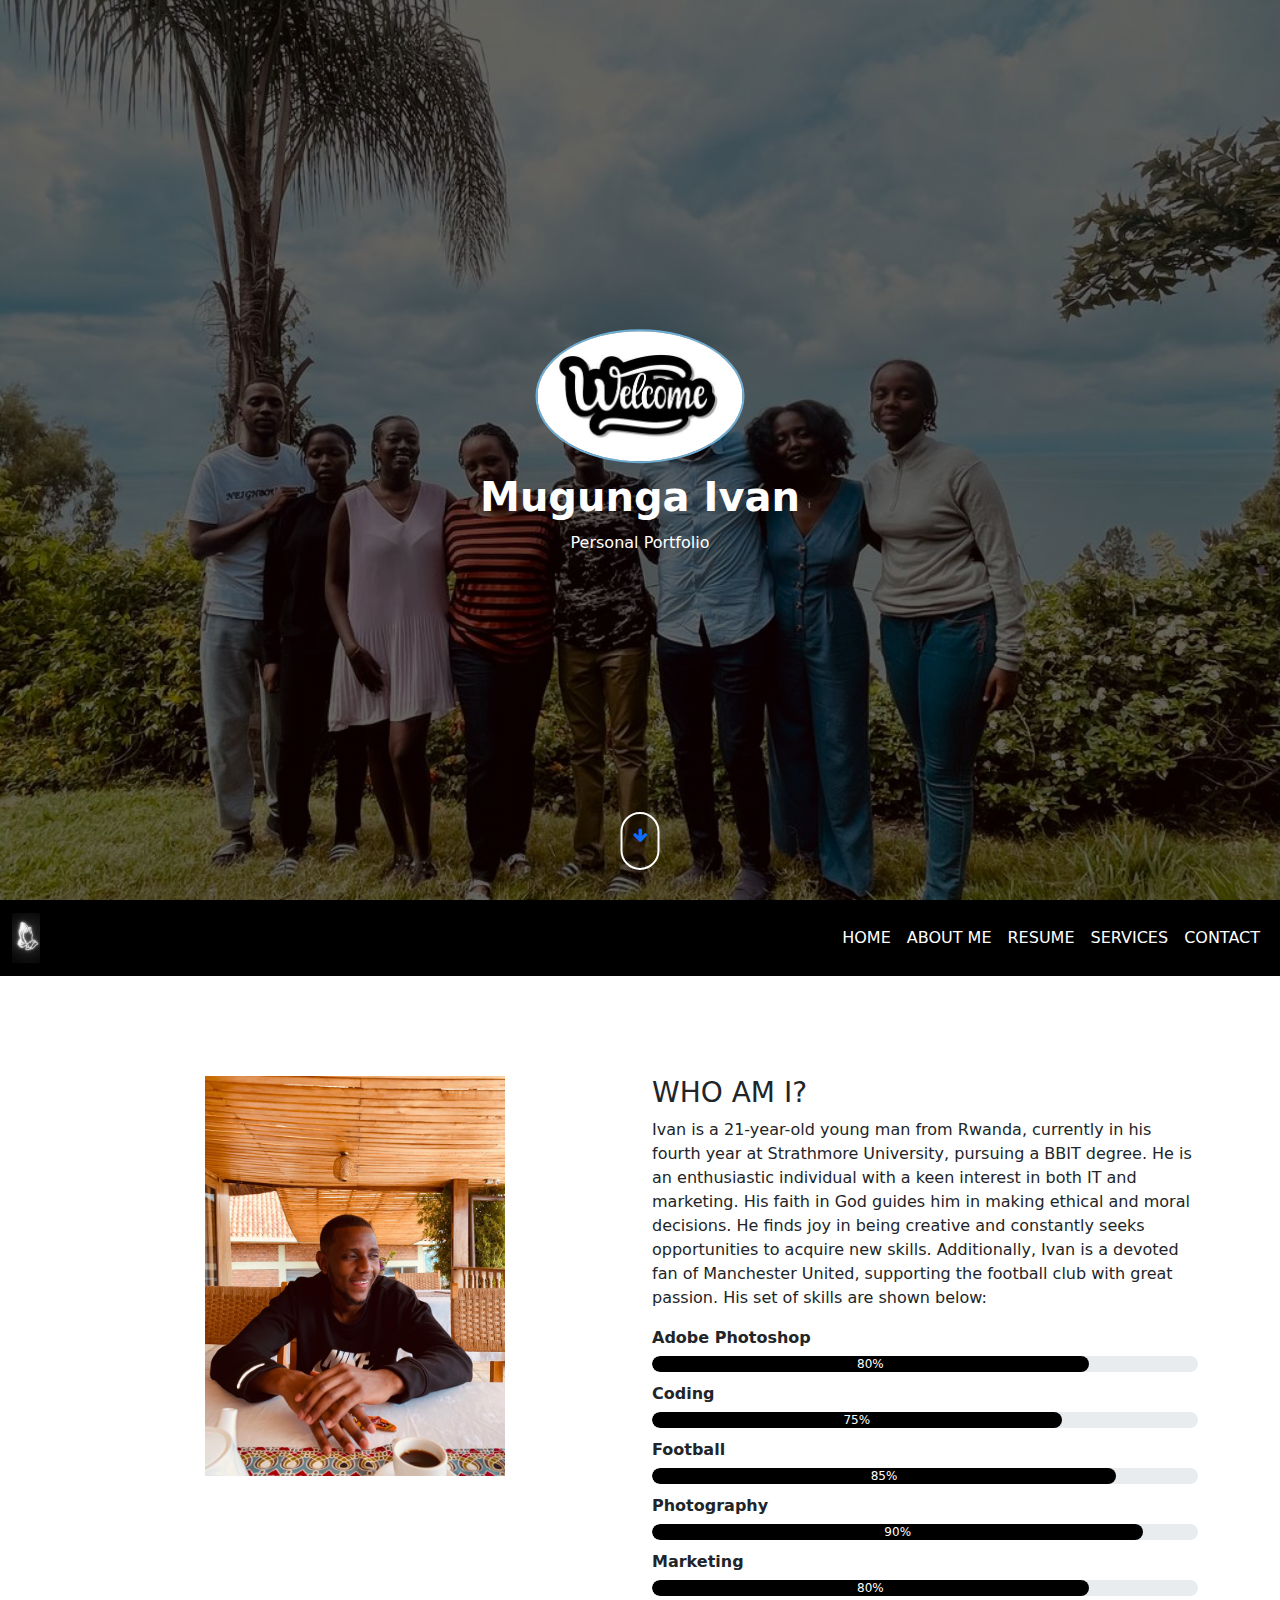
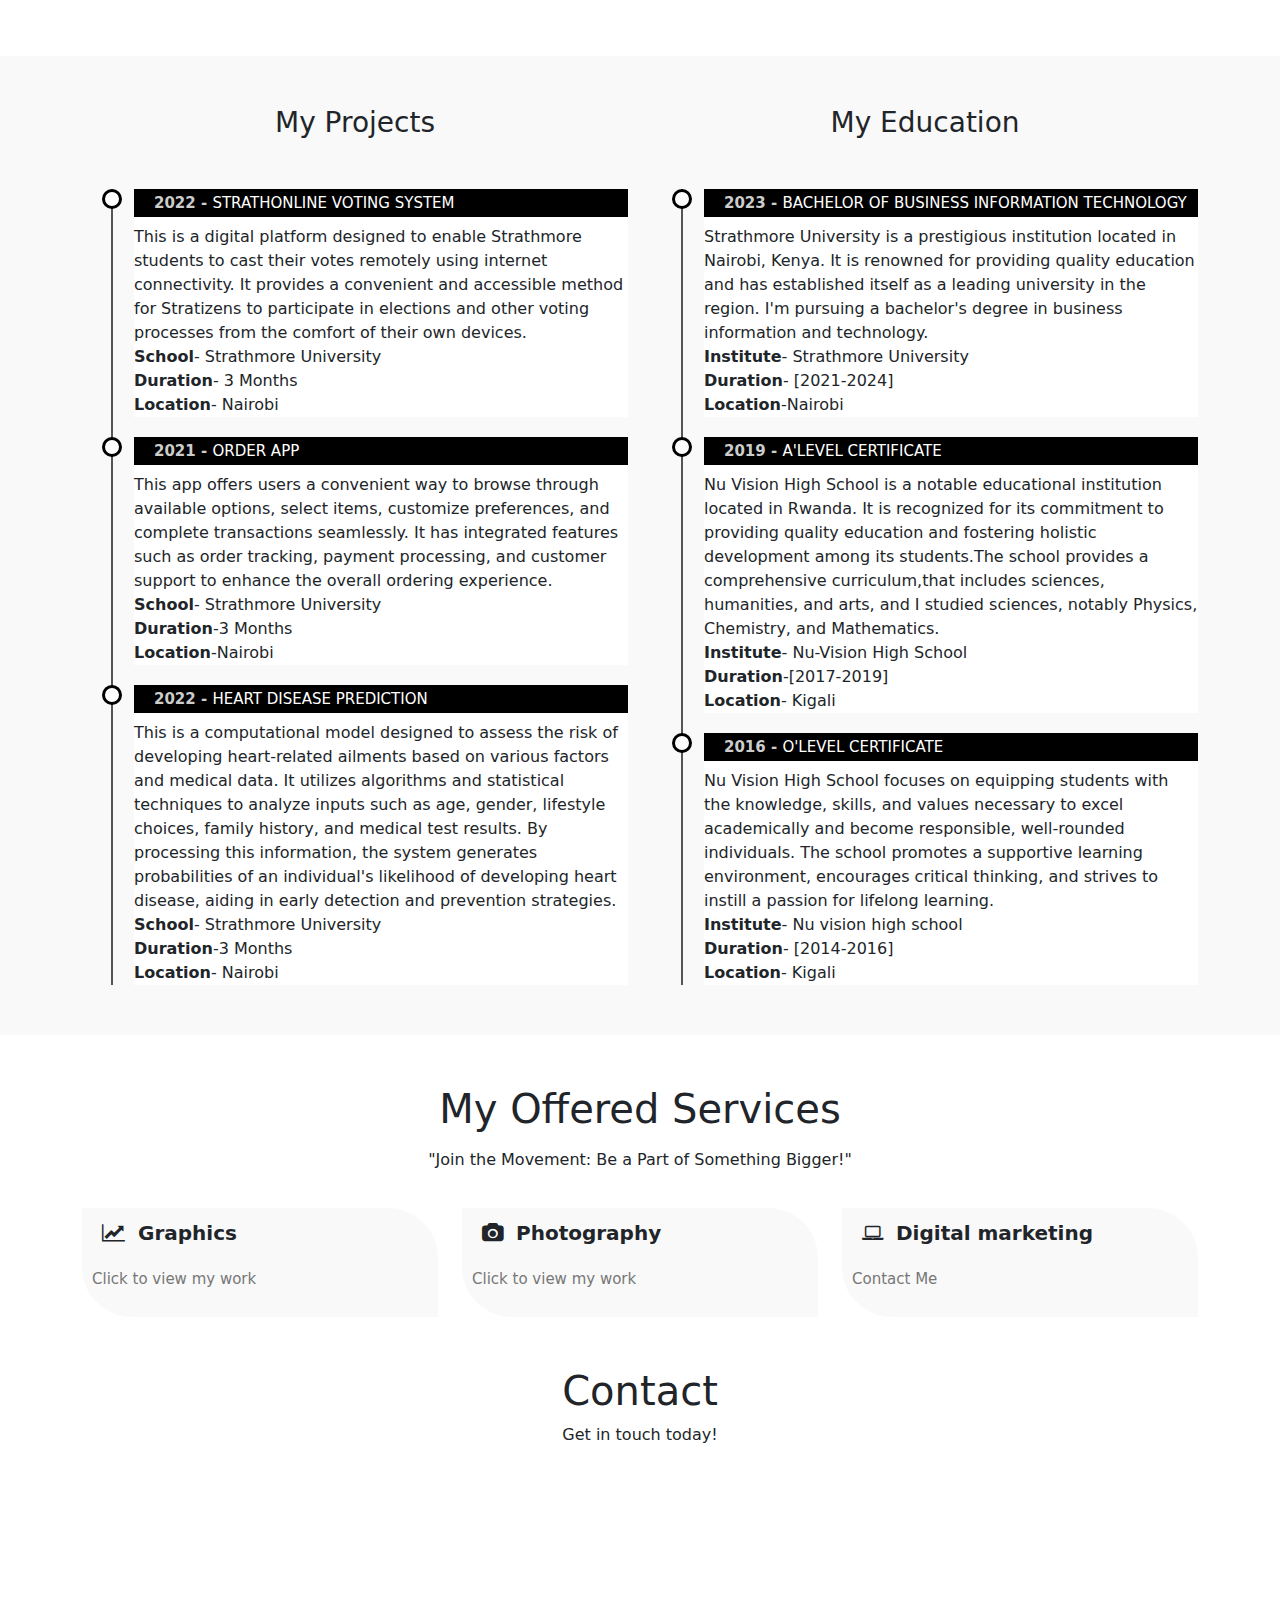
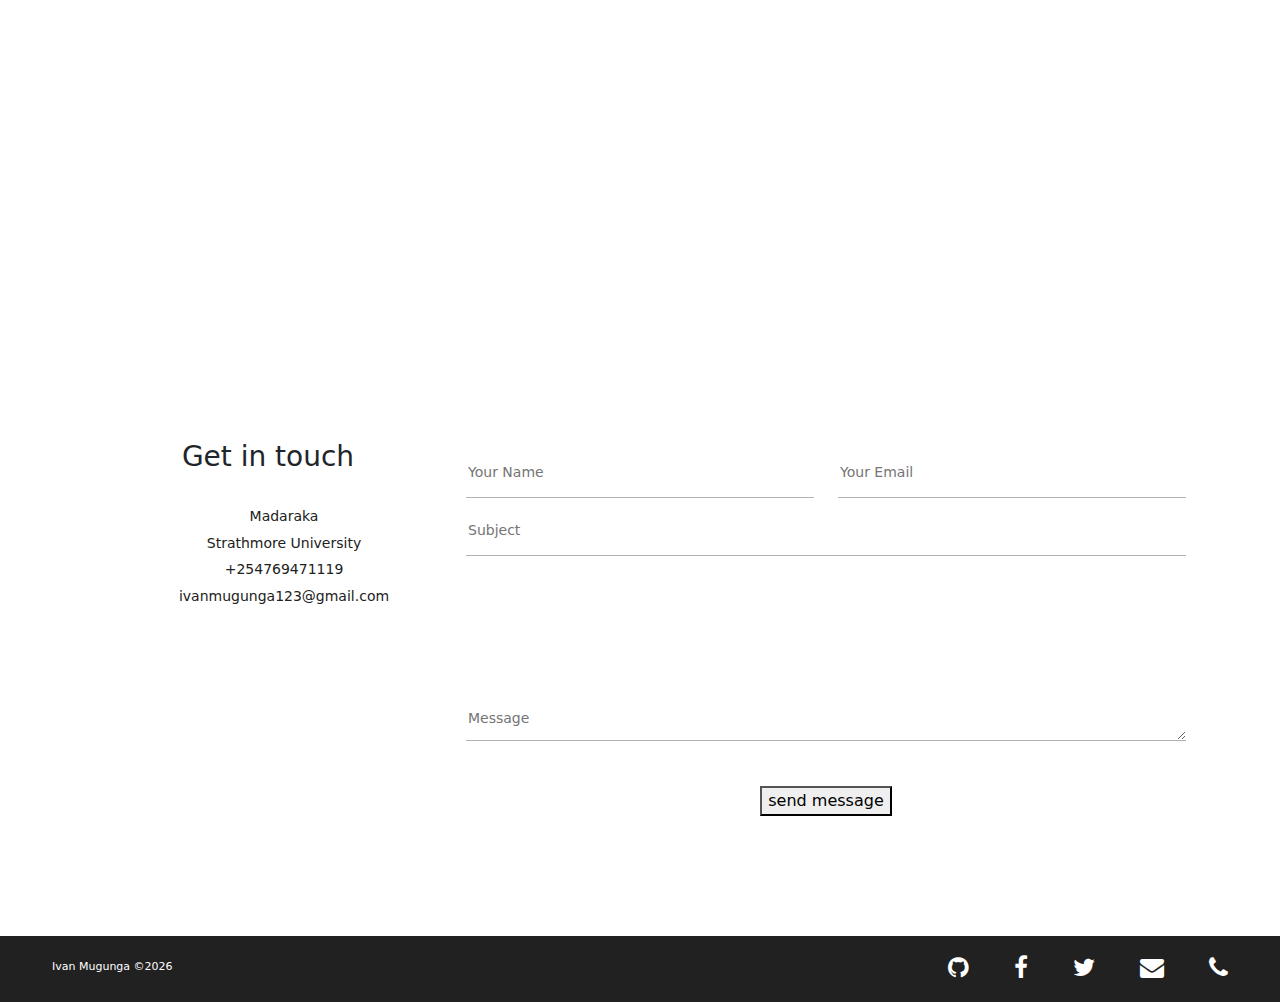
<file: index.html>
<!DOCTYPE html>
<html>
<head>
	
	<title>Resume Website</title>
	<link rel="stylesheet" href="css/style.css">
	
	<link rel="stylesheet"
 href="https://cdn.jsdelivr.net/npm/bootstrap@5.0.2/dist/css/bootstrap.min.css">

	<script src="https://code.jquery.com/jquery-3.3.1.slim.min.js" >	
	</script>
	<script src="https://stackpath.bootstrapcdn.com/bootstrap/4.1.3/js/bootstrap.min.js">
		</script>
<script src="https://cdnjs.cloudflare.com/ajax/libs/popper.js/1.14.3/umd/popper.min.js" >


</script>
<link rel="stylesheet" href="https://stackpath.bootstrapcdn.com/font-awesome/4.7.0/css/font-awesome.css" >
 
<!-- Favicon -->
<link href="img/favicon.ico" rel="shortcut icon"/>

<!-- Google font -->
<link href="https://fonts.googleapis.com/css?family=Poppins:300,300i,400,400i,500,500i,600,600i,700,700i&display=swap" rel="stylesheet">


</head>
<body>
	<section id="header">
	<div class="container text-center">
	<div class="user-box">
	<img src="images/wlc.jpg">
	<h1>Mugunga Ivan</h1>
	<p>Personal Portfolio</p>
	</div>
	</div>
	<div class="scroll-btn">
	<div class="scroll-bar"><a href="#about"><i class="fa fa-arrow-down"></i></a>
		
	</div>	
	</div>
	</section>
	<section id="user-info">

	<div class="nav-bar">
	<nav class="navbar navbar-expand-lg">
  <div class="container-fluid">
    <a class="navbar-brand" href="#"><img src="images/drake.png"></a>
    <button class="navbar-toggler" type="button" data-toggle="collapse" data-target="#defaultNavbar1" aria-controls="defaultNavbar1"aria-expanded="false" aria-label="Toggle navigation">

      <i class="fa fa-bars" ></i>
      <meta name="viewport" content="width=device-width, initial-scale=1">
    </button>
    <div class="collapse navbar-collapse" id="defaultNavbar1">
      <ul class="navbar-nav ms-auto">
        <li class="nav-item ">
          <a class="nav-link" href="#">HOME</a>
        </li>
        <li class="nav-item">
          <a class="nav-link" href="#about">ABOUT ME</a>
        </li>
        <li class="nav-item">
          <a class="nav-link" href="#resume">RESUME</a>
        </li>
        <li class="nav-item">
          <a class="nav-link " href="#services">SERVICES</a>
        </li>
         <li class="nav-item">
          <a class="nav-link " href="#Contact">CONTACT</a>
        </li>
      </ul>
    </div>
  </div>
</nav>	
</div>
</section>
<section id="about">
<div class="about container" id="about">
<div class="row">
<div class="col-md-6 text-center">
<img src="images/iv.jpg" class="profile-img">
</div>
<div class="col-md-6">
<h3>WHO AM I?</h3>
<p>
Ivan is a 21-year-old young man from Rwanda, currently in his fourth year at Strathmore University, pursuing a BBIT degree. He is an enthusiastic individual with a keen interest in both IT and marketing. His faith in God guides him in making ethical and moral decisions. He finds joy in being creative and constantly seeks opportunities to acquire new skills. Additionally, Ivan is a devoted fan of Manchester United, supporting the football club with great passion. His set of skills are shown below:</p>
<div class="skills-bar">
	<p>Adobe Photoshop</p>
	<div class="progress">
		<div class="progress-bar" style="width:80% ;">80%</div>
		
	</div>
	<p>Coding</p>
	<div class="progress">
		<div class="progress-bar" style="width:75% ;">75%</div>
		
	</div>
	<p>Football</p>
	<div class="progress">
		<div class="progress-bar" style="width:85% ;">85%</div>
	
</div>
<p>Photography</p>
	<div class="progress">
		<div class="progress-bar" style="width:90% ;">90%</div>
</div>
<p>Marketing</p>
	<div class="progress">
		<div class="progress-bar" style="width:80% ;">80%</div>
</div>
</div>
</div>
</div>
</div>
</section>
  
  <div class="resume" id="resume">
  	<div class="container">
  		<div class="row" >
  			<div class="col-md-6">
  				<h3 class="text-center">My Projects</h3>
  				<ul class="timeline">
  					<li>
  						<h4> <span>2022 - </span>STRATHONLINE VOTING SYSTEM </h4>
  						<p>This is a digital platform designed to enable Strathmore students to cast their votes remotely using internet connectivity. It provides a convenient and accessible method for Stratizens to participate in elections and other voting processes from the comfort of their own devices.  <br>
						
							<b>School</b>- Strathmore University <br>
  							<b>Duration</b>- 3 Months <br>
  							<b>Location</b>- Nairobi <br>

  						</p>
  					</li>
  					<li>
  						<h4><span>2021 - </span>ORDER APP</h4>
  						<p>This app offers users a convenient way to browse through available options, select items, customize preferences, and complete transactions seamlessly. It has integrated features such as order tracking, payment processing, and customer support to enhance the overall ordering experience.<br>
  							<b>School</b>- Strathmore University<br>
  							<b>Duration</b>-3 Months <br>
  							<b>Location</b>-Nairobi <br>

  						</p>
  					</li>
  					<li>
  						<h4><span>2022 - </span>HEART DISEASE PREDICTION</h4>
  						<p>This is a computational model designed to assess the risk of developing heart-related ailments based on various factors and medical data. It utilizes algorithms and statistical techniques to analyze inputs such as age, gender, lifestyle choices, family history, and medical test results. By processing this information, the system generates probabilities of an individual's likelihood of developing heart disease, aiding in early detection and prevention strategies.<br>
  							<b>School</b>- Strathmore University<br>
  							<b>Duration</b>-3 Months <br>
  							<b>Location</b>- Nairobi <br>

  						</p>
  					</li>
  				</ul>
  			</div>

  			<div class="col-md-6">
  				<h3 class="text-center">My Education</h3>
  				<ul class="timeline">
  					<li>
  						<h4><span>2023 - </span> BACHELOR OF BUSINESS INFORMATION TECHNOLOGY </h4>
  						<p>Strathmore University is a prestigious institution located in Nairobi, Kenya. It is renowned for providing quality education and has established itself as a leading university in the region. I'm pursuing a bachelor's degree in business information and technology. <br>
  							<b>Institute</b>- Strathmore University <br>
  							<b>Duration</b>- [2021-2024] <br>
  							<b>Location</b>-Nairobi <br>

  						</p>
  					</li>
  					<li>
  						<h4><span>2019 - </span> A'LEVEL CERTIFICATE </h4>
   						<p>Nu Vision High School is a notable educational institution located in Rwanda. It is recognized for its commitment to providing quality education and fostering holistic development among its students.The school provides a comprehensive curriculum,that includes sciences, humanities, and arts, and I studied sciences, notably Physics, Chemistry, and Mathematics.<br>
 							<b>Institute</b>- Nu-Vision High School <br>
  							<b>Duration</b>-[2017-2019] <br>
  							<b>Location</b>- Kigali <br>

  						</p>
  					</li>
  					<li>
  						<h4><span>2016 - </span> O'LEVEL CERTIFICATE</h4>
  						<p>Nu Vision High School focuses on equipping students with the knowledge, skills, and values necessary to excel academically and become responsible, well-rounded individuals. The school promotes a supportive learning environment, encourages critical thinking, and strives to instill a passion for lifelong learning.<br>
  							<b>Institute</b>- Nu vision high school<br>
  							<b>Duration</b>- [2014-2016] <br>
  							<b>Location</b>- Kigali <br>

  						</p>
  					</li>
  				</ul>
  			</div>
  		</div>
  	</div>
  </div>

  <div class="services" id="services">
  	<div class="container">
  		<h1 class="text-center">My Offered Services</h1>
  		<p class="text-center">"Join the Movement: Be a Part of Something Bigger!"</p>
  		<div class="row">
  			<div class="col-md-4">
  				<div class="services-box">
  					<i class="fa fa-line-chart"></i><span>Graphics</span>
					<a href="photography/graphics.html" style="text-decoration: none;"><p>Click to view my work</p></a>
  					
  				</div>
  				
  			</div>
  			<div class="col-md-4">
  				<div class="services-box">
  					<i class="fa fa-camera"></i><span>Photography</span>
					<a href="photography/index.html" style="text-decoration: none;"><p>Click to view my work</p></a>
  					
  				</div>
  				
  			</div>
  			<div class="col-md-4">
  				<div class="services-box">
  					<i class="fa fa-laptop"></i><span>Digital marketing</span>
					<a href="#Contact" style="text-decoration: none;"><p>Contact Me</p></a>
  					
  				</div>
  				
  			</div>
  		</div>
  	</div>
  </div>

  <div class="Contact" id="Contact">
  	<div class="container text-center">
  		<h1>Contact</h1>
  		<p class="text-center">Get in touch today!</p>
		<!-- Google Map -->
	<div class="map">
		<iframe src="https://www.google.com/maps/embed?pb=!1m18!1m12!1m3!1d3988.7765941778903!2d36.80994637418335!3d-1.3093245356500698!2m3!1f0!2f0!3f0!3m2!1i1024!2i768!4f13.1!3m3!1m2!1s0x182f112e9eff4827%3A0x17a918597484c8ea!2sStrathmore%20University!5e0!3m2!1sen!2ske!4v1686152260880!5m2!1sen!2ske" width="600" height="450" style="border:0;" allowfullscreen="" loading="lazy" referrerpolicy="no-referrer-when-downgrade"></iframe>
	</div>
	<!-- Google Map end -->
<!-- Contact section  -->
<section class="contact-section">
	<div class="container">
		<div class="row">
			<div class="col-lg-4">
				<div class="contact-text">
					<h3>Get in touch</h3>
					<ul>
						<li>Madaraka <br>Strathmore University</li>
						<li>+254769471119</li>
						<li>ivanmugunga123@gmail.com</li>
					</ul>
				</div>
			</div>
			<div class="col-lg-8">
				<form class="contact-form">
					<div class="row">
						<div class="col-lg-6">
							<input type="text" placeholder="Your Name">
						</div>
						<div class="col-lg-6">
							<input type="text" placeholder="Your Email">
						</div>
						<div class="col-lg-4">
						</div>
						<div class="col-lg-16">
							<input type="text" placeholder="Subject">
							<textarea class="text-msg" placeholder="Message"></textarea>
							<button class="site-btn" type="submit">send message</button>
						</div>
					</div>
				</form>
			</div>
		</div>
	</div>
</section>

	


	
	
  		
  		
  	</div>
  </div>
	</section>
	<!-- Footer section   -->
	<footer class="footer-section">
		<div class="container-fluid">
			<div class="row">
				<div class="col-md-6 order-1 order-md-2">
					<div class="footer-social-links">
						<a href="https://github.com/ivanmug"><i class="fa fa-github"  style="font-size:24px"></i></a>
						<a href=""><i class="fa fa-facebook"  style="font-size:24px"></i></a>
						<a href=""><i class="fa fa-twitter"  style="font-size:24px"></i></a>
						<a href="ivanmugunga123@gmail.com"><i class="fa fa-envelope"  style="font-size:24px"></i></a>
						<a href="+254769471119"><i class="fa fa-phone"  style="font-size:24px"></i></a>
					</div>
				</div>
				<div class="col-md-6 order-2 order-md-1">
					<div class="copyright">
Ivan Mugunga &copy;<script>document.write(new Date().getFullYear());</script>  </a>

</div>	
				</div>
			</div>
		</div>
	</footer>
	<!-- Footer section end  -->

</body>
</html>
</file>
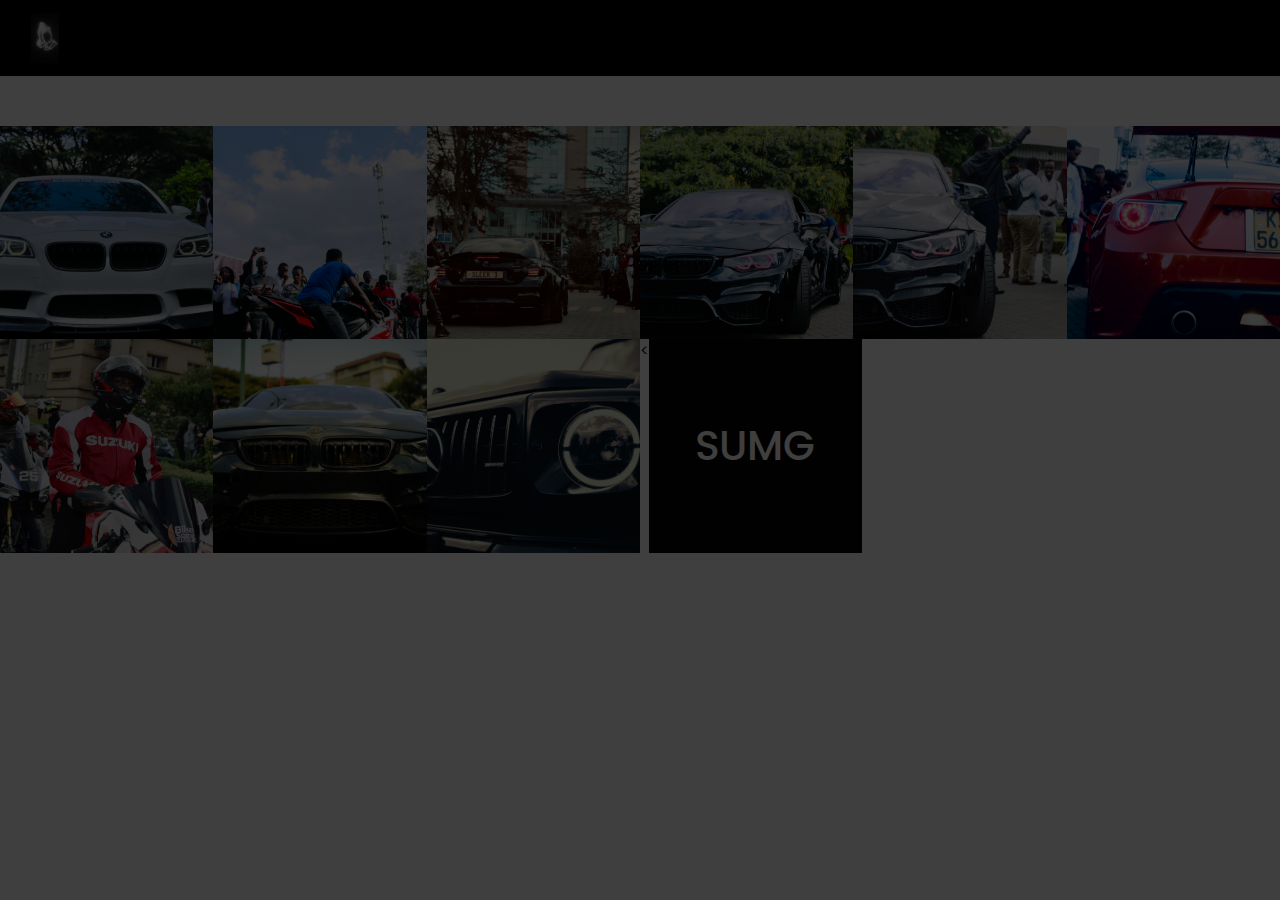
<file: photography/index.html>
<!DOCTYPE html>
<html lang="zxx">
<head>
	<title>Photography</title>
	<meta charset="UTF-8">
	<meta name="description" content="Photography">
	<meta name="keywords" content="photography">
	<meta name="viewport" content="width=device-width, initial-scale=1.0">
	
	<!-- Favicon -->
	<link href="img/favicon.ico" rel="shortcut icon"/>

	<!-- Google font -->
	<link href="https://fonts.googleapis.com/css?family=Poppins:300,300i,400,400i,500,500i,600,600i,700,700i&display=swap" rel="stylesheet">

	<!-- Stylesheets -->
	<link rel="stylesheet" href="../css/style.css">
	<link rel="stylesheet" href="css/bootstrap.min.css"/>
	<link rel="stylesheet" href="css/font-awesome.min.css"/>
	<link rel="stylesheet" href="css/magnific-popup.css"/>
	<link rel="stylesheet" href="css/slicknav.min.css"/>
	<link rel="stylesheet" href="css/owl.carousel.min.css"/>

	<!-- Main Stylesheets -->
	<link rel="stylesheet" href="css/style.css"/>


	<!--[if lt IE 9]>
		<script src="https://oss.maxcdn.com/html5shiv/3.7.2/html5shiv.min.js"></script>
		<script src="https://oss.maxcdn.com/respond/1.4.2/respond.min.js"></script>
	<![endif]-->

</head>
<body>
	<!-- Page Preloder -->
	<div id="preloder">
		<div class="loader"></div>
	</div>

	<!-- Header section  -->
	
		<section id="user-info">
	
		<div class="nav-bar">
		<nav class="navbar navbar-expand-lg">
	  <div class="container-fluid">
		<a class="navbar-brand" href="../index.html"><img src="../images/drake.png"></a>
		<button class="navbar-toggler" type="button" data-toggle="collapse" data-target="#defaultNavbar1" aria-controls="defaultNavbar1"aria-expanded="false" aria-label="Toggle navigation">
	
		  <i class="fa fa-bars" ></i>
		  <meta name="viewport" content="width=device-width, initial-scale=1">
		</button>
		<div class="collapse navbar-collapse" id="defaultNavbar1">
		  
		</div>
	  </div>
	</nav>	
	</div>
	</section>
	<!-- Header section end  -->

	<!-- Portfolio section  -->
	<div class="portfolio-section">                                                          
		<div class="row portfolio-gallery m-0">
			<div class="mix col-xl-2 col-md-3 col-sm-4 col-6 p-0 nature">
				<a href="img/portfolio/pg1.jpeg" class="portfolio-item img-popup set-bg" data-setbg="img/portfolio/pg1.jpeg"></a>
			</div>
			<div class="mix col-xl-2 col-md-3 col-sm-4 col-6 p-0 studio">
				<a href="img/portfolio/pg2.JPG" class="portfolio-item img-popup set-bg" data-setbg="img/portfolio/pg2.JPG"></a>
			</div>
			<div class="mix col-xl-2 col-md-3 col-sm-4 col-6 p-0 weddings">
				<a href="img/portfolio/pg3.JPG" class="portfolio-item img-popup set-bg" data-setbg="img/portfolio/pg3.JPG"></a>
			</div>
			<div class="mix col-xl-2 col-md-3 col-sm-4 col-6 p-0 lifestyle">
				<a href="img/portfolio/pg4.JPG" class="portfolio-item img-popup set-bg" data-setbg="img/portfolio/pg4.JPG"></a>
			</div>
			<div class="mix col-xl-2 col-md-3 col-sm-4 col-6 p-0 fashion">
				<a href="img/portfolio/pg5.JPG" class="portfolio-item img-popup set-bg" data-setbg="img/portfolio/pg5.JPG"></a>
			</div>
			<div class="mix col-xl-2 col-md-3 col-sm-4 col-6 p-0 nature">
				<a href="img/portfolio/pg6.JPG"class="portfolio-item img-popup set-bg" data-setbg="img/portfolio/pg6.JPG"></a>
			</div>
			<div class="mix col-xl-2 col-md-3 col-sm-4 col-6 p-0 studio">
				<a href="img/portfolio/pg7.JPG" class="portfolio-item img-popup set-bg" data-setbg="img/portfolio/pg7.JPG"></a>
			</div>
			<div class="mix col-xl-2 col-md-3 col-sm-4 col-6 p-0 weddings">
				<a href="img/portfolio/pg8.JPG" class="portfolio-item img-popup set-bg" data-setbg="img/portfolio/pg8.JPG"></a>
			</div>
			<div class="mix col-xl-2 col-md-3 col-sm-4 col-6 p-0 lifestyle">
				<a href="img/portfolio/pg9.JPG" class="portfolio-item img-popup set-bg" data-setbg="img/portfolio/pg9.JPG"></a>
			</div>
			
			<
			<div class="mix col-xl-2 col-md-3 col-sm-4 col-6 p-0">
				<div class="portfolio-item  next-btn">
					<h2>SUMG</h2>
				</div>
			</div>
		</div>
	</div>
	<!-- Portfolio section end  -->
	
	
	

	

	<!--====== Javascripts & Jquery ======-->
	<script src="js/jquery-3.2.1.min.js"></script>
	<script src="js/bootstrap.min.js"></script>
	<script src="js/jquery.slicknav.min.js"></script>
	<script src="js/owl.carousel.min.js"></script>
	<script src="js/jquery.magnific-popup.min.js"></script>
	<script src="js/circle-progress.min.js"></script>
	<script src="js/mixitup.min.js"></script>
	<script src="js/instafeed.min.js"></script>
	<script src="js/masonry.pkgd.min.js"></script>
	<script src="js/main.js"></script>

	</body>
</html>
</file>
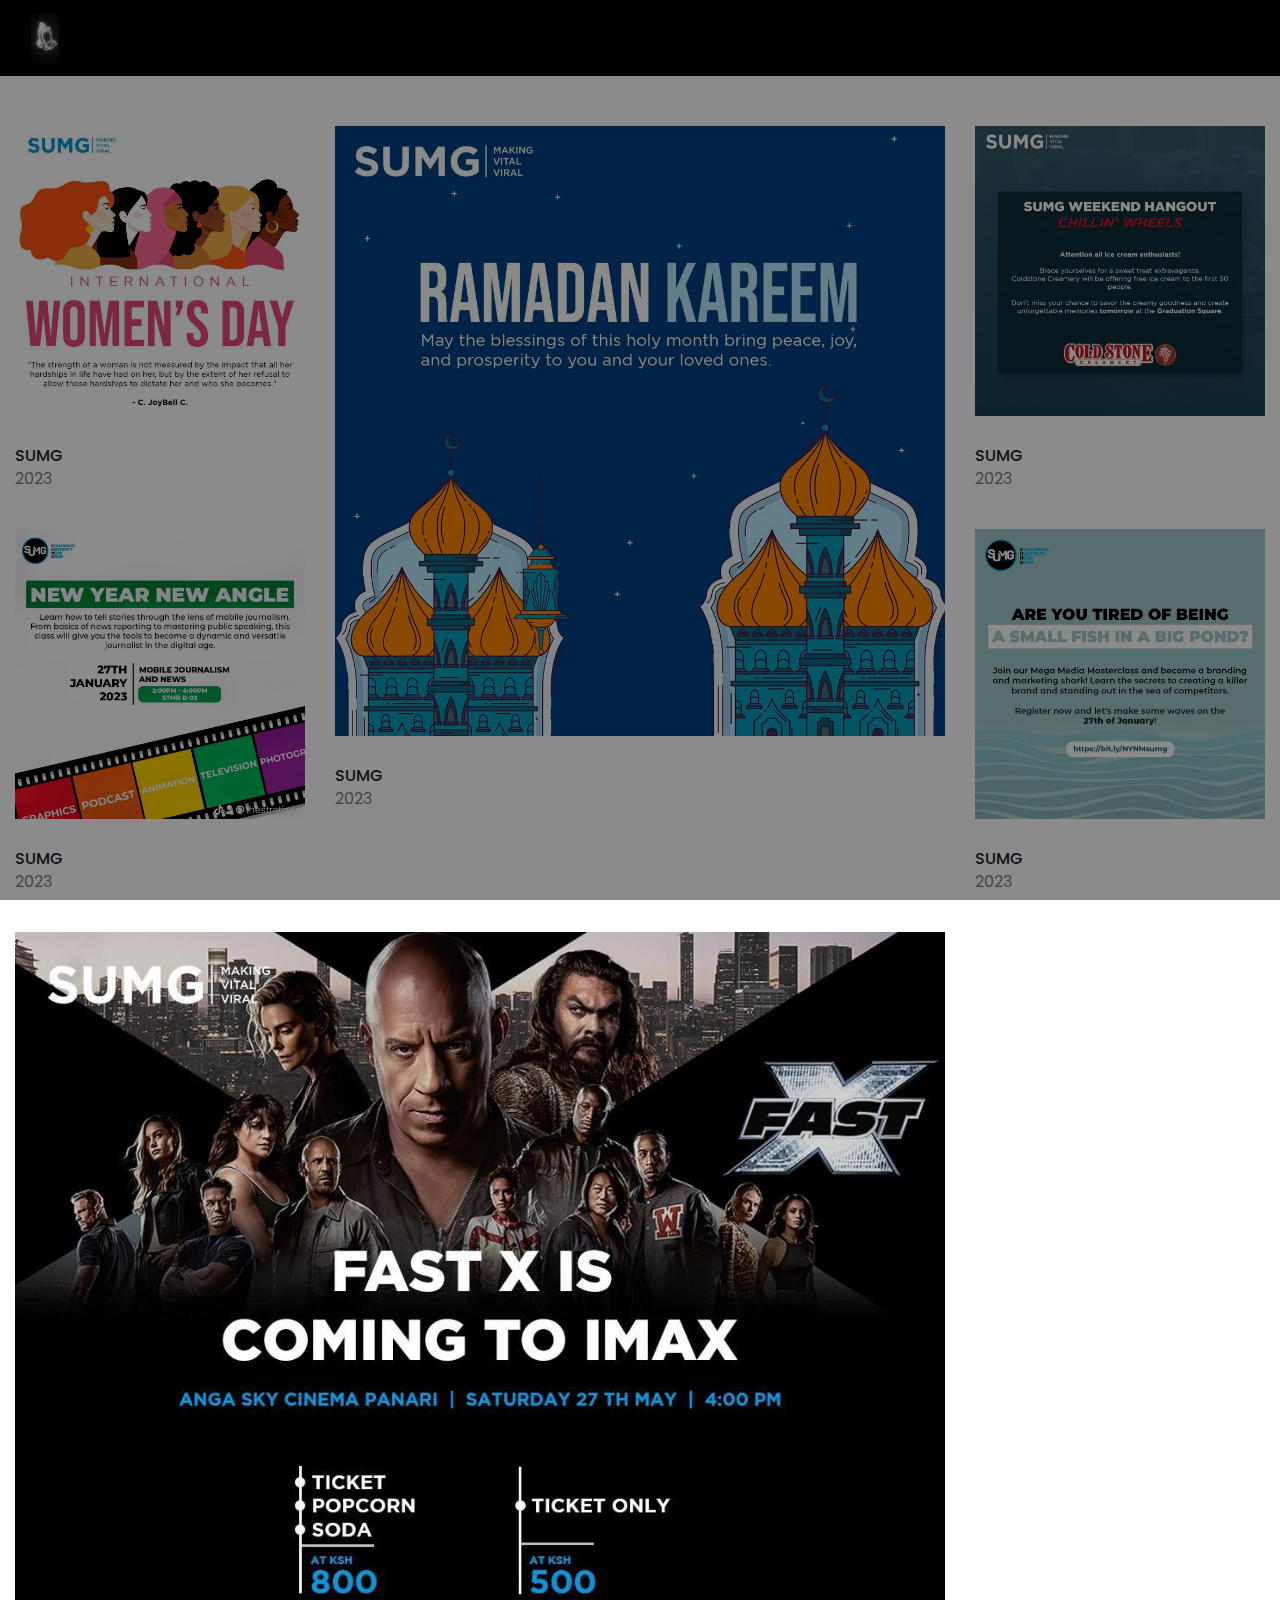
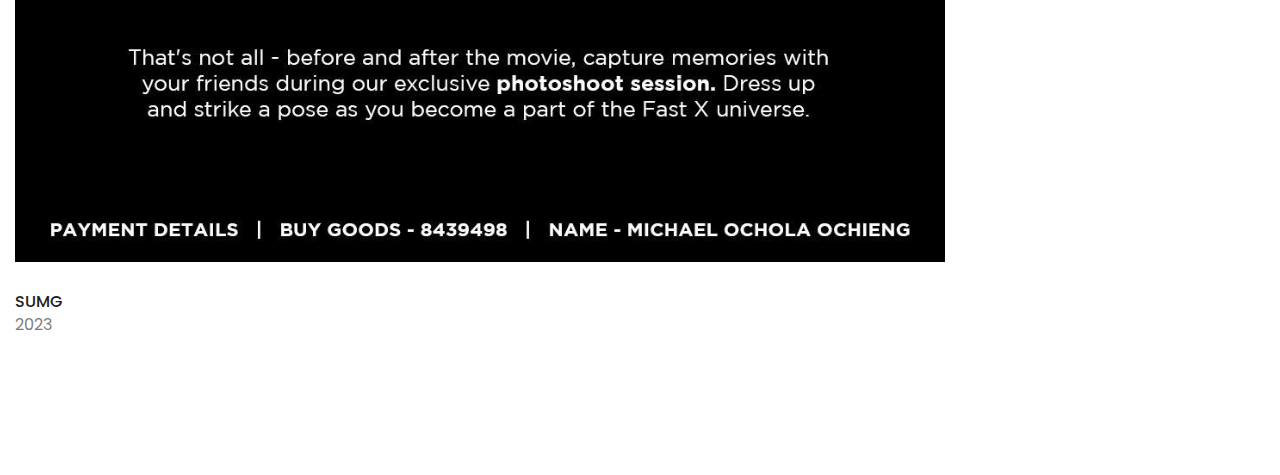
<file: photography/graphics.html>
<!DOCTYPE html>
<html lang="zxx">
<head>
	<title>Graphics</title>
	<meta charset="UTF-8">
	<meta name="description" content="Photographer">
	<meta name="keywords" content="photographer, html">
	<meta name="viewport" content="width=device-width, initial-scale=1.0">
	
	<!-- Favicon -->
	<link href="img/favicon.ico" rel="shortcut icon"/>

	<!-- Google font -->
	<link href="https://fonts.googleapis.com/css?family=Poppins:300,300i,400,400i,500,500i,600,600i,700,700i&display=swap" rel="stylesheet">

	<!-- Stylesheets -->
	<link rel="stylesheet" href="../css/style.css">
	<link rel="stylesheet" href="css/bootstrap.min.css"/>
	<link rel="stylesheet" href="css/font-awesome.min.css"/>
	<link rel="stylesheet" href="css/magnific-popup.css"/>
	<link rel="stylesheet" href="css/slicknav.min.css"/>
	<link rel="stylesheet" href="css/owl.carousel.min.css"/>

	<!-- Main Stylesheets -->
	<link rel="stylesheet" href="css/style.css"/>


	<!--[if lt IE 9]>
		<script src="https://oss.maxcdn.com/html5shiv/3.7.2/html5shiv.min.js"></script>
		<script src="https://oss.maxcdn.com/respond/1.4.2/respond.min.js"></script>
	<![endif]-->

</head>
<body>
	<!-- Page Preloder -->
	<div id="preloder">
		<div class="loader"></div>
	</div>
<!-- Header section  -->
	
<section id="user-info">
	
	<div class="nav-bar">
	<nav class="navbar navbar-expand-lg">
  <div class="container-fluid">
	<a class="navbar-brand" href="../index.html"><img src="../images/drake.png"></a>
	<button class="navbar-toggler" type="button" data-toggle="collapse" data-target="#defaultNavbar1" aria-controls="defaultNavbar1"aria-expanded="false" aria-label="Toggle navigation">

	  <i class="fa fa-bars" ></i>
	  <meta name="viewport" content="width=device-width, initial-scale=1">
	</button>
	<div class="collapse navbar-collapse" id="defaultNavbar1">
	  
	</div>
  </div>
</nav>	
</div>
</section>
<!-- Header section end  -->


	<!-- Portfolio section  -->
	<div class="portfolio-3-section">
		<div class="portfolio-grid portfolio-gallery nature">
			<div class="grid-sizer"></div>
			<div class="mix grid-item">
				<div class="grid-portfolio">
					<img src="img/portfolio-2/gr1.jpg" alt="">
					<h6>SUMG</h6>
					<p>2023</p>
				</div>
			</div>
			<div class="mix grid-item grid-width-1 studio">
				<div class="grid-portfolio">
					<img src="img/portfolio-2/gr2.jpg" alt="">
					<h6>SUMG</h6>
					<p>2023</p>
				</div>
			</div>
			<div class="mix grid-item weddings">
				<div class="grid-portfolio">
					<img src="img/portfolio-2/gr3.jpg" alt="">
					<h6>SUMG</h6>
					<p>2023</p>
				</div>
			</div>
			<div class="mix grid-item lifestyle">
				<div class="grid-portfolio">
					<img src="img/portfolio-2/gr4.jpg" alt="">
					<h6>SUMG</h6>
					<p>2023</p>
				</div>
			</div>
			<div class="mix grid-item fashion">
				<div class="grid-portfolio">
					<img src="img/portfolio-2/gr6.jpg" alt="">
					<h6>SUMG</h6>
					<p>2023</p>
				</div>
			</div>
			<div class="mix grid-item grid-width-2 nature">
				<div class="grid-portfolio">
					<img src="img/portfolio-2/gr7.jpg" alt="">
					<h6>SUMG</h6>
					<p>2023</p>
				</div>
			</div>
		</div>
		
	</div>
	<!-- Portfolio section end  -->

	

	<!--====== Javascripts & Jquery ======-->
	<script src="js/jquery-3.2.1.min.js"></script>
	<script src="js/bootstrap.min.js"></script>
	<script src="js/jquery.slicknav.min.js"></script>
	<script src="js/owl.carousel.min.js"></script>
	<script src="js/jquery.magnific-popup.min.js"></script>
	<script src="js/circle-progress.min.js"></script>
	<script src="js/mixitup.min.js"></script>
	<script src="js/instafeed.min.js"></script>
	<script src="js/masonry.pkgd.min.js"></script>
	<script src="js/main.js"></script>

	</body>
</html>
</file>
<file: css/style.css>
body
{
	margin: 0;
	padding: 0;
	font-family: sans-serif;

}
#header
{
	height: 100vh;
	background: linear-gradient(rgba(0,0,0,0.6),rgba(0,0,0,0.6)),url(../images/bg.jpg);
    background-size: cover;
    background-position: center;
    background-attachment: fixed;
}
.user-box
{
	top: 50%;
	left: 50%;
	transform: translate(-50%,-50%);
	position: absolute;
}
.user-box img
{
	border-radius: 50%;
	width: 50%;
	border: 2px solid #6caed5;
}
.user-box h1{
	color: #fff;
	font-weight: bold;
	margin: 10px;

}
.user-box p{
	color: #fff;
}
.scroll-btn{
	bottom:30px ;
	position: absolute;
	left: 50%;
	transform: translateX(-50%);
	border: 2px solid #fff;
	padding: 10px 10px 20px;
	border-radius: 30px;
}
.scroll-bar span{
	border: 2px solid #fff;
	font-size: 10px;
	border-radius: 30px;

}
.scroll-bar{
	animation: mover 1s infinite alternate;
}
@keyframes mover{
 0%{transform: translateY(0);}
 100%{transform: translateY(10px);}
}
.about{
	padding-top: 100px;
	padding-bottom: 50px;

}
.profile-img{
	height: 400px;
}
.nav-bar
{
	top: 0;
	position: sticky;
	z-index: 2;

}
.navbar{
	background-color: #000;
}
.navbar-brand img{
	height: 50px;

}
.nav-bar .fa-bars{
	font-size: 35px;
	color: #fff;
}
.navbar-toggler{
	outline: none  !important;


}

.navbar-nav{
	float: right;
	text-align:right ;

}
.nav-link{
	color: #fff !important;
    
	text-decoration: none;
	transition: 0.6s ease;
}
.skills-bar p{
 margin-bottom: 6px;
 font-weight: 600 ;
}
.progress{
	border-radius:16px !important;
	margin-bottom: 10px;
}
.progress-bar{
	border-radius: 16px;
	background: #000 !important;

}
.resume{
	padding-top: 50px;
	padding-bottom: 30px;
	background: #f9f9f9;
}
.resume h3{
	margin-bottom: 50px;
}
.timeline
{
	list-style-type: none;
	position: relative;

}
.timeline:before{
content: '';
background: #555;
display: inline-block;
position: absolute;
left: 29px;
width: 2px;
height: 100%;
z-index:1 ;
} 
.timeline li{
	margin-top:20 px ;
	margin-bottom: 20px;
	margin-left: 20px;
	background: #fff;
}
.timeline li h4{
	background-color: #000;
	padding: 5px 0 5px 20px;
	color: #fff;
	font-size: 15px;

}
.timeline li h4 span{
	font-weight: bold;
	color: #ccc;

}
.timeline li:before{
	content: '';
    background: #fff;
    display: inline-block;
    position: absolute;
    border-radius:50px ;
    border:3px solid #000 ;
    left: 20px;
    width: 20px;
    height: 20px;
    z-index: 1;

}
.services{
	padding-top: 50px;
	padding-bottom:50px ;
}
.services h1
{
	margin-bottom: 15px;

}
.services-box{
	background: #f9f9f9;
	padding: 10px;
	margin-top: 20px;
	border-top-right-radius: 50px;
	border-bottom-left-radius: 50px;
}
.services-box .fa{
	margin: 0 10px;
	font-size: 20px;
}
.services-box span{
	margin: 3px;
	font-size: 20px;
	font-weight: bold;

}
.services-box p{
	font-size:15px ;
	margin-top: 20px;
	color:#777 ;
}
.services-box:hover{
	background: #000;
	color: #fff;
	border-top-right-radius: 0;
	border-bottom-left-radius: 0;
	border-top-left-radius: 50px;
	border-bottom-right-radius: 50px;
	transition:1s ;
}
.services-box:hover p{
 color: #fff;
}


.footer-section {
	background: #212121;
	padding: 19px 40px;
}

.copyright {
	color: #fff;
	font-size: 11px;
	font-weight: 500;
	padding: 4px 0;
}

.footer-social-links {
	text-align: right;
}

.footer-social-links a {
	display: inline-block;
	color: #fff;
	font-size: 17px;
	margin-left: 40px;
}



.contact-section {
	padding: 120px 0;
}

.contact-text h3 {
	margin-bottom: 30px;
}

.contact-text p {
	margin-bottom: 45px;
}

.contact-text ul {
	list-style: none;
}

.contact-text ul li {
	font-size: 14px;
	font-weight: 500;
	color: #212121;
	line-height: 1.9;
}

.contact-form {
	padding-top: 20px;
}

.contact-form input,
.contact-form textarea {
	width: 100%;
	font-size: 14px;
	font-weight: 500;
	color: #7d7d7d;
	border: none;
	border-bottom: 1px solid #b2b2b2;
	padding-bottom: 14px;
	margin-bottom: 20px;
	background: transparent;
}

.contact-form textarea {
	height: 165px;
	min-height: 165px;
	margin-bottom: 38px;
}

.text-msg::-webkit-input-placeholder {
	padding-top: 130px;
}

.text-msg::-moz-input-placeholder {
	padding-top: 130px;
}

.text-msg:-moz-input-placeholder {
	padding-top: 130px;
}

.text-msg:-ms-input-placeholder {
	padding-top: 130px;
}
</file>
<file: photography/css/style.css>
/* =================================
------------------------------------
  	Template Name: Photographer
	Description: Photographer HTML Template
	Author: colorlib
	Author URI: https://www.colorlib.com/
	Version: 1.0
	Created: colorlib
 ------------------------------------
 ====================================*/



/*----------------------------------------*/
/* Template default CSS
/*----------------------------------------*/

html,
body {
	height: 100%;
	font-family: "Poppins", sans-serif;
	-webkit-font-smoothing: antialiased;
	font-smoothing: antialiased;
}

h1,
h2,
h3,
h4,
h5,
h6 {
	margin: 0;
	color: #212121;
	font-weight: 500;
}

h1 {
	font-size: 70px;
}

h2 {
	font-size: 36px;
}

h3 {
	font-size: 30px;
}

h4 {
	font-size: 24px;
}

h5 {
	font-size: 18px;
}

h6 {
	font-size: 16px;
}

p {
	font-size: 16px;
	color: #7d7d7d;
	line-height: 1.8;
}

img {
	max-width: 100%;
}

input:focus,
select:focus,
button:focus,
textarea:focus {
	outline: none;
}

a:hover,
a:focus {
	text-decoration: none;
	outline: none;
}

ul,
ol {
	padding: 0;
	margin: 0;
}

/*---------------------
  Helper CSS
-----------------------*/

.section-title {
	text-align: center;
}

.section-title h2 {
	font-size: 36px;
}

.set-bg {
	background-repeat: no-repeat;
	background-size: cover;
	background-position: top center;
}

.spad {
	padding-top: 105px;
	padding-bottom: 105px;
}

.text-white h1,
.text-white h2,
.text-white h3,
.text-white h4,
.text-white h5,
.text-white h6,
.text-white p,
.text-white span,
.text-white li,
.text-white a {
	color: #fff;
}

/*---------------------
  Commom elements
-----------------------*/

.elements-section {
	padding-top: 120px;
}

.element {
	margin-bottom: 100px;
}

.element:last-child {
	margin-bottom: 0;
}

.el-title {
	margin-bottom: 62px;
}

/* buttons */

.site-btn {
	display: inline-block;
	border: none;
	font-size: 14px;
	font-weight: 500;
	min-width: 218px;
	padding: 24px 47px;
	border-radius: 0;
	text-transform: uppercase;
	color: #fff;
	line-height: 1.2;
	cursor: pointer;
	text-align: center;
	background: #212121;
}

.site-btn:hover {
	color: #fff;
}

.site-btn.sb-line {
	color: #212121;
	background: transparent;
	padding: 22px 47px;
	border: 2px solid #212121;
}

.site-btn.sb-light-bg {
	background: #f3f3f3;
}

/* Preloder */

#preloder {
	position: fixed;
	width: 100%;
	height: 100%;
	top: 0;
	left: 0;
	z-index: 999999;
	background: #000;
}

.loader {
	width: 40px;
	height: 40px;
	position: absolute;
	top: 50%;
	left: 50%;
	margin-top: -13px;
	margin-left: -13px;
	border-radius: 60px;
	animation: loader 0.8s linear infinite;
	-webkit-animation: loader 0.8s linear infinite;
}

@keyframes loader {
	0% {
		-webkit-transform: rotate(0deg);
		transform: rotate(0deg);
		border: 4px solid #f44336;
		border-left-color: transparent;
	}
	50% {
		-webkit-transform: rotate(180deg);
		transform: rotate(180deg);
		border: 4px solid #673ab7;
		border-left-color: transparent;
	}
	100% {
		-webkit-transform: rotate(360deg);
		transform: rotate(360deg);
		border: 4px solid #f44336;
		border-left-color: transparent;
	}
}

@-webkit-keyframes loader {
	0% {
		-webkit-transform: rotate(0deg);
		border: 4px solid #f44336;
		border-left-color: transparent;
	}
	50% {
		-webkit-transform: rotate(180deg);
		border: 4px solid #673ab7;
		border-left-color: transparent;
	}
	100% {
		-webkit-transform: rotate(360deg);
		border: 4px solid #f44336;
		border-left-color: transparent;
	}
}

/* Accordion */

.accordion-area .panel {
	margin-bottom: 18px;
}

.accordion-area .panel-header {
	display: block;
	font-weight: 500;
	position: relative;
	border: 2px solid #212121;
	-webkit-transition: all 0.4s ease-out 0s;
	transition: all 0.4s ease-out 0s;
}

.accordion-area .panel-header.active .panel-link {
	color: #fff;
	background-color: #323232;
}

.accordion-area .panel-header.active .panel-link.collapsed {
	color: #323232;
	background-color: transparent;
}

.accordion-area .panel-link:after {
	content: "+";
	position: absolute;
	font-size: 18px;
	font-weight: 500;
	right: 25px;
	top: 50%;
	color: #000;
	line-height: 16px;
	margin-top: -8px;
	margin-left: -4px;
}

.accordion-area .panel-header.active .panel-link:after {
	content: "-";
	margin-top: -10px;
	color: #fff;
}

.accordion-area .panel-header.active .panel-link.collapsed:after {
	content: "+";
	color: #323232;
}

.accordion-area .panel-link {
	text-align: left;
	background-color: transparent;
	border: none;
	position: relative;
	width: 100%;
	padding: 23px 40px;
	padding-left: 30px;
	font-size: 14px;
	text-transform: uppercase;
	color: #212121;
	font-weight: 500;
	line-height: 1.3;
	cursor: pointer;
}

.accordion-area .panel-body p {
	margin-bottom: 0;
	padding-top: 20px;
}

.accordion-area .panel-body {
	padding: 0 5px;
}

/* Tab */

.tab-element .nav-tabs {
	border-bottom: none;
	margin-bottom: 25px;
}

.tab-element .nav-item {
	margin-right: 10px;
	margin-bottom: 10px;
}

.tab-element .nav-tabs .nav-link {
	border: 2px solid #212121;
	text-align: left;
	background-color: transparent;
	border-radius: 0;
	position: relative;
	width: 100%;
	padding: 23px 38px;
	font-size: 14px;
	text-transform: uppercase;
	color: #323232;
	font-weight: 500;
	line-height: 1.3;
	cursor: pointer;
}

.tab-element .nav-tabs .nav-item:last-child {
	margin-right: 0;
}

.tab-element .nav-tabs .nav-link.active {
	background: #212121;
	color: #fff;
}

.tab-element .tab-pane p {
	margin-bottom: 0;
	line-height: 1.9;
}

/* Circle progress */

.circle-progress {
	text-align: center;
	display: block;
	position: relative;
	margin-bottom: 30px;
}

.circle-progress canvas {
	-webkit-transform: rotate(90deg);
	transform: rotate(90deg);
}

.circle-progress .progress-info {
	position: absolute;
	width: 100%;
	top: 50%;
	margin-top: -30px;
}

.circle-progress .progress-info h2 {
	font-size: 36px;
	font-weight: 400;
}

.circle-progress .progress-info p {
	margin-bottom: 0;
	line-height: normal;
}

/* milestones */

.milestone {
	margin-bottom: 30px;
}

.milestone h2 {
	font-size: 60px;
	font-weight: 400;
	line-height: 1;
}

.milestone p {
	margin-bottom: 0;
}

.search-model {
	display: none;
	position: fixed;
	width: 100%;
	height: 100%;
	left: 0;
	top: 0;
	background: #000;
	z-index: 99999;
}

.search-model-form {
	padding: 0 15px;
}

.search-model-form input {
	width: 500px;
	font-size: 40px;
	border: none;
	border-bottom: 2px solid #333;
	background: none;
	color: #999;
}

.search-close-switch {
	position: absolute;
	width: 50px;
	height: 50px;
	background: #333;
	color: #fff;
	text-align: center;
	border-radius: 50%;
	padding-top: 6px;
	font-size: 26px;
	top: 30px;
	cursor: pointer;
	-webkit-transform: rotate(45deg);
	transform: rotate(45deg);
	font-weight: 300;
}

/* Image Popup */

.img-popup-warp .mfp-content,
.img-popup-warp.mfp-ready.mfp-removing .mfp-content {
	opacity: 0;
	-webkit-transform: scale(0.8);
	transform: scale(0.8);
	-webkit-transition: all 0.4s;
	transition: all 0.4s;
}

.img-popup-warp.mfp-ready .mfp-content {
	opacity: 1;
	-webkit-transform: scale(1);
	transform: scale(1);
}

/*------------------
  Header section
---------------------*/

.header-section {
	padding-top: 15px;
	padding-bottom: 27px;
	position: relative;
	z-index: 99;
}

.header-section.hs-bd {
	clear: both;
	border-bottom: 1px solid #e8e8e8;
}

.site-logo {
	display: inline-block;
	padding-top: 18px;
	padding-left: 80px;
}

.header-controls {
	float: right;
	padding: 16px 25px 0 50px;
}

.header-controls button {
	background: transparent;
	border: none;
	font-size: 19px;
}

.header-controls button.nav-switch-btn {
	font-size: 21px;
	margin-right: 25px;
}

.slicknav_menu {
	display: none;
}

.main-menu {
	list-style: none;
	float: right;
	display: none;
}

.main-menu li {
	display: inline-block;
	position: relative;
}

.main-menu li.search-mobile {
	display: none;
}

.main-menu li a {
	display: block;
	font-size: 13px;
	color: #121212;
	font-weight: 600;
	text-transform: uppercase;
	padding: 25px 0;
	margin-right: 45px;
}

.main-menu li .sub-menu {
	position: absolute;
	top: 100%;
	left: 0;
	width: 220px;
	background: #fff;
	visibility: hidden;
	opacity: 0;
	margin-top: 50px;
	padding: 10px 0 5px;
	-webkit-box-shadow: 0 15px 50px 1px rgba(0, 0, 0, 0.13);
	box-shadow: 0 15px 50px 1px rgba(0, 0, 0, 0.13);
	-webkit-transition: all 0.4s;
	transition: all 0.4s;
}

.main-menu li .sub-menu li {
	display: block;
}

.main-menu li .sub-menu li a {
	padding: 10px 15px;
	text-transform: none;
}

.main-menu li:hover .sub-menu {
	visibility: visible;
	opacity: 1;
	margin-top: 0;
}

.search-mobile button {
	background: transparent;
	border: none;
	color: #fff;
	padding: 15px;
}

/*------------------
  Hero section
---------------------*/

.hero-section {
	clear: both;
	position: relative;
}

.hero-item {
	height: 278px;
	position: relative;
}

.hero-item:hover .hero-link {
	opacity: 1;
}

.hero-item:hover .hero-link h2 {
	top: 0;
}

.hero-link {
	position: absolute;
	width: 100%;
	height: 100%;
	top: 0;
	left: 0;
	background: #060606;
	display: -webkit-box;
	display: -ms-flexbox;
	display: flex;
	-webkit-box-align: center;
	-ms-flex-align: center;
	align-items: center;
	-webkit-box-pack: center;
	-ms-flex-pack: center;
	justify-content: center;
	padding: 0 30px;
	overflow: hidden;
	opacity: 0;
	-webkit-transition: all 0.3s;
	transition: all 0.3s;
}

.hero-link h2 {
	color: #fff;
	line-height: 1.5;
	position: relative;
	top: 50px;
	-webkit-transition: all 0.5s;
	transition: all 0.5s;
}

.hero-social-links {
	position: absolute;
	width: 110px;
	bottom: 0;
	right: 0;
	z-index: 9;
	background: #fff;
	text-align: center;
	padding: 40px 0;
}

.hero-social-links a {
	display: block;
	padding: 16px 0;
	font-size: 16px;
	color: #121212;
}

/* ----------------
  Intro section
---------------------*/

.intro-section {
	padding: 120px 15px 90px;
}

.intro-warp {
	max-width: 1780px;
	width: 100%;
	margin: 0 auto;
}

.intro-text h2 {
	font-size: 48px;
	margin-bottom: 25px;
}

.intro-text p {
	margin-bottom: 45px;
}

.sp-link {
	display: inline-block;
	font-weight: 500;
	font-size: 16px;
	color: #212121;
	border-bottom: 3px solid #212121;
	padding-right: 15px;
}

.sp-link:hover {
	color: #212121;
}

.skill-warp {
	padding-left: 83px;
	padding-top: 80px;
}

.single-progress-item {
	margin-bottom: 30px;
	position: relative;
}

.single-progress-item:last-child {
	margin-bottom: 0;
}

.single-progress-item p {
	padding-top: 28px;
}

.progress-bar-style {
	display: block;
	height: 6px;
	position: relative;
	width: 100%;
}

.progress-bar-style .bar-inner {
	position: absolute;
	height: 100%;
	left: 0;
	top: 0;
	background: #212121;
}

.progress-bar-style .bar-inner span {
	position: absolute;
	width: 54px;
	height: 40px;
	right: 0;
	top: 22px;
	padding-top: 8px;
	color: #fff;
	font-weight: 400;
	text-align: center;
	background: #212121;
}

/*------------------
  Footer section
---------------------*/

.footer-section {
	background: #212121;
	padding: 19px 40px;
}

.copyright {
	color: #fff;
	font-size: 11px;
	font-weight: 500;
	padding: 4px 0;
}

.footer-social-links {
	text-align: right;
}

.footer-social-links a {
	display: inline-block;
	color: #fff;
	font-size: 17px;
	margin-left: 40px;
}

/*------------------
====================
  Other Page
====================
--------------------*/

/*------------------
  About page
---------------------*/

.about-bg {
	height: 100%;
}

.about-text {
	padding: 100px 57px;
}

.about-text h2 {
	font-size: 48px;
	margin-bottom: 30px;
}

.about-text h4 {
	margin-bottom: 20px;
}

.about-text p {
	margin-bottom: 45px;
}

.about-text .site-btn {
	margin-top: 20px;
}

.skill-section {
	padding-top: 60px;
	padding-bottom: 35px;
}

.services-section {
	padding: 117px 0;
}

.services-section .site-btn {
	min-width: 244px;
}

.services-section .services-item {
	padding-right: 20px;
	max-width: 440px;
}

.services-item {
	margin: 0 auto 70px;
}

.services-item img {
	margin-bottom: 30px;
}

.services-item h4 {
	margin-bottom: 20px;
}

.services-item p {
	margin-bottom: 0;
}

.instagram-section {
	border-top: 1px solid #e8e8e8;
	padding-top: 25px;
}

.instagram-section h6 {
	font-size: 14px;
	padding-left: 80px;
	padding-bottom: 25px;
}

/* ----------------
  Portfolio page 1
---------------------*/
.portfolio-section {
	padding-top: 50px;
	
}


.portfolio-filter {
	list-style: none;
	margin-bottom: 46px;
	padding: 0 15px;
}

.portfolio-filter li {
	display: inline-block;
	font-size: 14px;
	color: #212121;
	font-weight: 500;
	margin-right: 46px;
	text-transform: uppercase;
	cursor: pointer;
}

.portfolio-filter li:last-child {
	margin-right: 0;
}

.portfolio-item {
	min-height: 100%;
	display: block;
}

.portfolio-item.next-btn {
	background: #060606;
	display: -webkit-box;
	display: -ms-flexbox;
	display: flex;
	-webkit-box-pack: center;
	-ms-flex-pack: center;
	justify-content: center;
	-webkit-box-align: center;
	-ms-flex-align: center;
	align-items: center;
	cursor: pointer;
}

.portfolio-item.next-btn h2 {
	color: #fff;
	font-size: 41px;
}

/* ----------------
  Portfolio page 2
---------------------*/

.portfolio-2-section {
	padding-top: 120px;
	padding-bottom: 100px;
}

.portfolio-2-section .site-btn {
	margin-top: 80px;
}

.pf-2 {
	padding-left: 83px;
}

.portfolio-warp {
	padding: 0 19px;
}

.portfolio-box {
	margin-bottom: 35px;
	padding: 0 64px;
}

.portfolio-box h6 {
	padding-top: 30px;
}

.portfolio-box p {
	margin-bottom: 0;
}

/* ----------------
  Portfolio page 3
---------------------*/

.portfolio-3-section {
	padding-top: 50px;
	padding-bottom: 100px;
	overflow: hidden;
}

.portfolio-grid {
	max-width: 1756px;
	margin: 0 auto;
}

.portfolio-grid:after {
	content: "";
	display: block;
	clear: both;
}

.grid-sizer,
.grid-item {
	width: 25%;
}

.grid-item {
	float: left;
}

.grid-width-1 {
	width: 50%;
}

.grid-width-2 {
	width: 75%;
}

.grid-portfolio {
	padding: 0 15px;
	margin-bottom: 35px;
}

.grid-portfolio img {
	min-width: 100%;
}

.grid-portfolio h6 {
	padding-top: 30px;
}

.grid-portfolio p {
	margin-bottom: 0;
}

.load-more-warp {
	max-width: 1756px;
	padding-top: 70px;
	margin: 0 auto;
}

/* ----------------
  Blog section
---------------------*/

.blog-section {
	padding: 120px 0;
}

.blog-warp {
	max-width: 1386px;
	margin: 0 auto;
	padding-left: 15px;
	padding-right: 15px;
}

.blog-post {
	text-align: center;
	padding: 0 20px;
	margin-bottom: 120px;
}

.blog-post img {
	padding: 0 15px;
	margin-bottom: 50px;
}

.blog-post .blog-date {
	display: inline-block;
	font-size: 12px;
	line-height: 1.1;
	color: #fff;
	padding: 9px 17px;
	margin-bottom: 20px;
	background: #212121;
}

.blog-post h3 {
	margin-bottom: 10px;
}

.blog-post .blog-cata {
	margin-bottom: 30px;
}

.blog-post .blog-cata span {
	display: inline-block;
	font-size: 14px;
	color: #bcbcbc;
	font-weight: 500;
	padding-right: 13px;
	margin-right: 11px;
	position: relative;
}

.blog-post .blog-cata span:after {
	position: absolute;
	content: "|";
	right: 0;
	top: 0;
	font-size: 14px;
	color: #bcbcbc;
	font-weight: 500;
	margin-bottom: 10px;
}

.blog-post .blog-cata span:last-child {
	margin-right: 0;
	padding-right: 0;
}

.blog-post .blog-cata span:last-child:after {
	display: none;
}

.blog-post p {
	margin-bottom: 35px;
	padding: 0 11px;
}

.site-pagination {
	text-align: center;
}

.site-pagination a {
	display: inline-block;
	height: 42px;
	font-size: 14px;
	font-weight: 500;
	color: #888888;
	padding: 11px 5px;
}

.site-pagination a.current {
	color: #fff;
	background: #212121;
	padding: 11px 13px;
}

/* ----------------
  Contact page
---------------------*/

.map {
	height: 663px;
	position: relative;
}

.map iframe {
	position: absolute;
	width: 100%;
	height: 100%;
}

.contact-section {
	padding: 120px 0;
}

.contact-text h3 {
	margin-bottom: 30px;
}

.contact-text p {
	margin-bottom: 45px;
}

.contact-text ul {
	list-style: none;
}

.contact-text ul li {
	font-size: 14px;
	font-weight: 500;
	color: #212121;
	line-height: 1.9;
}

.contact-form {
	padding-top: 20px;
}

.contact-form input,
.contact-form textarea {
	width: 100%;
	font-size: 14px;
	font-weight: 500;
	color: #7d7d7d;
	border: none;
	border-bottom: 1px solid #b2b2b2;
	padding-bottom: 14px;
	margin-bottom: 20px;
	background: transparent;
}

.contact-form textarea {
	height: 165px;
	min-height: 165px;
	margin-bottom: 38px;
}

.text-msg::-webkit-input-placeholder {
	padding-top: 130px;
}

.text-msg::-moz-input-placeholder {
	padding-top: 130px;
}

.text-msg:-moz-input-placeholder {
	padding-top: 130px;
}

.text-msg:-ms-input-placeholder {
	padding-top: 130px;
}

/* ----------------
  Responsive
---------------------*/

@media (min-width: 1200px) {
	.container {
		max-width: 1176px;
	}
}

@media (max-width: 1270px) {
	.site-logo {
		padding-left: 30px;
	}
}

/* Medium screen : 992px. */

@media only screen and (min-width: 992px) and (max-width: 1199px) {
	.site-logo {
		padding-left: 15px;
	}
	.main-menu li a {
		margin-right: 15px;
	}
	.header-controls {
		padding: 16px 15px 0 20px;
	}
	.skill-warp {
		padding-left: 40px;
	}
	.portfolio-box {
		padding: 0 15px;
	}
	.pf-2 {
		padding-left: 35px;
	}
	.blog-post {
		padding: 0;
	}
	.blog-post img {
		padding: 0;
	}
}

/* Tablet :768px. */

@media only screen and (min-width: 768px) and (max-width: 991px) {
	.header-section {
		text-align: center;
		padding-bottom: 0;
	}
	.site-logo {
		padding-left: 15px;
	}
	.main-menu {
		float: none;
	}
	.main-menu li a {
		padding-top: 5px;
	}
	.main-menu li:last-child a {
		margin-right: 0;
	}
	.main-menu li .sub-menu {
		text-align: left;
	}
	.header-controls {
		float: none;
		padding: 20px 15px;
	}
	.skill-warp {
		padding-left: 0px;
	}
	.about-bg {
		height: 800px;
	}
	.portfolio-box {
		padding: 0 15px;
	}
	.pf-2 {
		padding-left: 35px;
	}
	.blog-post {
		padding: 0;
	}
	.blog-post img,
	.blog-post p {
		padding: 0;
	}
	.contact-text {
		margin-bottom: 50px;
	}
}

/* Large Mobile :480px. */

@media only screen and (max-width: 767px) {
	.header-section {
		text-align: center;
		padding-bottom: 0;
	}
	.site-logo {
		padding-left: 15px;
		margin-bottom: 20px;
	}
	.header-controls {
		display: none;
	}
	.main-menu {
		display: none !important;
	}
	.slicknav_menu {
		display: block;
		background: transparent;
	}
	.slicknav_btn {
		margin: 0 auto 20px;
		background: #081624;
		float: none;
		display: inline-block;
	}
	.slicknav_nav {
		background: #081624;
		text-align: left;
		padding: 8px 5px;
		margin-bottom: 15px;
	}
	.slicknav_nav a:hover,
	.slicknav_nav .slicknav_row:hover {
		background: #25394c;
		color: #fff;
	}
	.skill-warp {
		padding-left: 0px;
	}
	.about-bg {
		height: 600px;
	}
	.about-text {
		padding: 100px 20px;
	}
	.portfolio-box {
		padding: 0 15px;
	}
	.pf-2 {
		padding-left: 35px;
	}
	.grid-sizer,
	.grid-item {
		width: 50%;
	}
	.grid-width-1 {
		width: 50%;
	}
	.grid-width-2 {
		width: 100%;
	}
	.blog-post {
		padding: 0;
	}
	.blog-post img,
	.blog-post p {
		padding: 0;
	}
	.contact-text {
		margin-bottom: 50px;
	}
	.footer-social-links {
		text-align: center;
		padding-top: 20px;
	}
	.footer-social-links a:first-child {
		margin-left: 0;
	}
	.copyright {
		padding-top: 15px;
		text-align: center;
	}
	.search-model-form input {
		width: 100%;
	}
}

/* Small Mobile :320px. */

@media only screen and (max-width: 479px) {
	.about-bg {
		height: 400px;
	}
	.services-section .services-item {
		padding-right: 0px;
	}
	.portfolio-box {
		padding: 0;
	}
	.pf-2 {
		padding-left: 15px;
	}
	.portfolio-item.next-btn h2 {
		font-size: 24px;
	}
	.grid-sizer,
	.grid-item,
	.grid-width-2 {
		width: 100%;
	}
	.hero-social-links {
		position: relative;
		width: 100%;
		bottom: 0;
		right: 0;
		z-index: 9;
		background: #fff;
		text-align: center;
		padding: 30px 0;
		border-bottom: 1px solid #e8e8e8;
	}
	.hero-social-links a {
		display: inline-block;
		padding: 5px 10px;
	}
	.map {
		height: 400px;
	}
}
</file>
